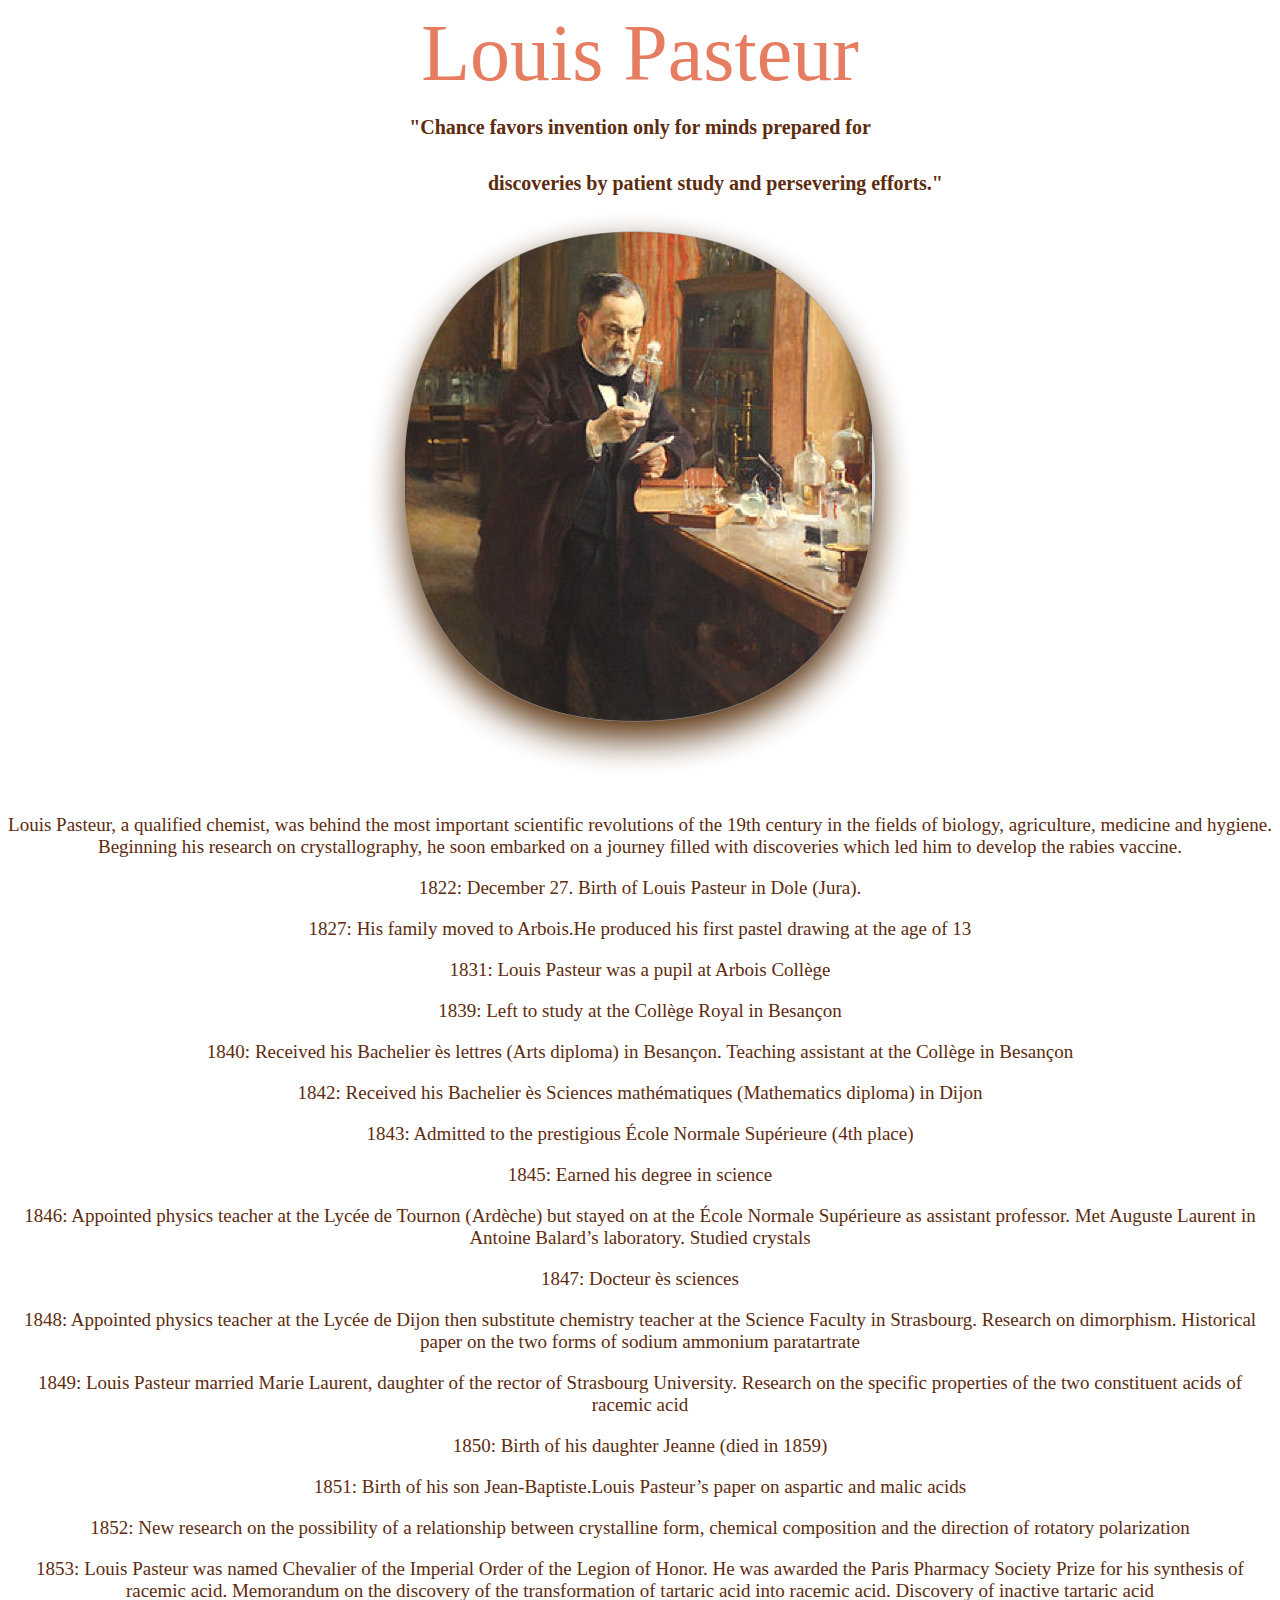
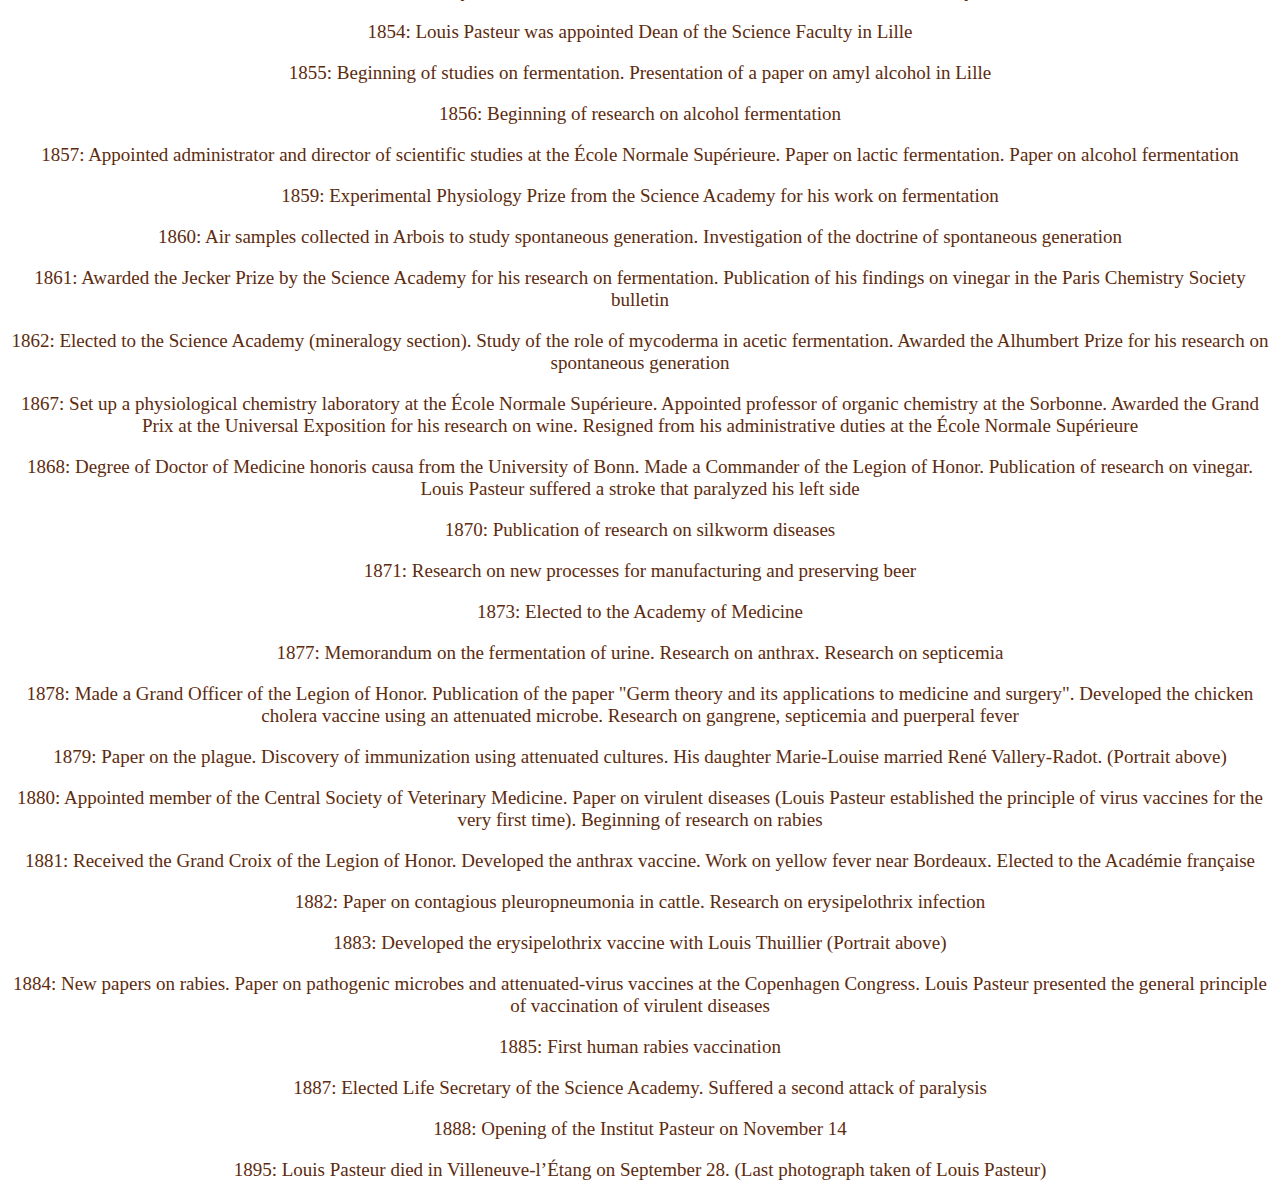
<file: index.html>
<!doctype html>
 <html>
  <head>
<link href="css/pasteur.css" rel="stylesheet" type="text/css">   </head>
<body
 <h1 id = "tittle">Louis Pasteur</h1>
  <div class= "bothquotes">
    <h2 class ="quote">"Chance favors invention only for minds prepared
  for</h2>
    <h2 class="quote2">discoveries by patient study and persevering efforts."</h2>
 </div>
    <img src ="./images/Group3.png">

<div class="events">
  </div>
    <p>Louis Pasteur, a qualified chemist, was behind the most important scientific revolutions of the 19th century in the fields of biology, agriculture, medicine and hygiene. Beginning his research on crystallography, he soon embarked on a journey filled with discoveries which led him to develop the rabies vaccine.
  </p>
  <p>
  1822: December 27. Birth of Louis Pasteur in Dole (Jura).</p>
  <p>1827: His family moved to Arbois.He produced his first pastel drawing at the age of 13</p>
  <p> 1831: Louis Pasteur was a pupil at Arbois Collège</p>
  <p>1839: Left to study at the Collège Royal in Besançon</p>
  <p>1840: Received his Bachelier ès lettres (Arts diploma) in Besançon. Teaching assistant at the Collège in Besançon</p>
  <p>1842: Received his Bachelier ès Sciences mathématiques (Mathematics diploma) in Dijon</p>
  <p>1843: Admitted to the prestigious École Normale Supérieure (4th place)</p>
  <p>1845: Earned his degree in science</p>
  <p>1846: Appointed physics teacher at the Lycée de Tournon (Ardèche) but stayed on at the École Normale Supérieure as assistant professor.
  Met Auguste Laurent in Antoine Balard’s laboratory. Studied crystals</P>
  <p>1847: Docteur ès sciences</p>
  <p>1848: Appointed physics teacher at the Lycée de Dijon then substitute chemistry teacher at the Science Faculty in Strasbourg. Research on dimorphism. Historical paper on the two forms of sodium ammonium paratartrate</p>
  <p>1849: Louis Pasteur married Marie Laurent, daughter of the rector of Strasbourg University. Research on the specific properties of the two constituent acids of racemic acid</p>
  <p>1850: Birth of his daughter Jeanne (died in 1859)</p>
  <P>1851: Birth of his son Jean-Baptiste.Louis Pasteur’s paper on aspartic and malic acids</p>
  <p>1852: New research on the possibility of a relationship between crystalline form, chemical composition and the direction of rotatory polarization</p>
  <p>1853: Louis Pasteur was named Chevalier of the Imperial Order of the Legion of Honor. He was awarded the Paris Pharmacy Society Prize for his synthesis of racemic acid. Memorandum on the discovery of the transformation of tartaric acid into racemic acid. Discovery of inactive tartaric acid</p>
  <p>1854: Louis Pasteur was appointed Dean of the Science Faculty in Lille</p>
  <p>1855: Beginning of studies on fermentation. Presentation of a paper on amyl alcohol in Lille</p>
  <p>1856: Beginning of research on alcohol fermentation</p>
  <p>1857: Appointed administrator and director of scientific studies at the École Normale Supérieure. Paper on lactic fermentation. Paper on alcohol fermentation</p>
  <p>1859: Experimental Physiology Prize from the Science Academy for his work on fermentation</p>
  <p>1860: Air samples collected in Arbois to study spontaneous generation. Investigation of the doctrine of spontaneous generation</p>
  <p>1861: Awarded the Jecker Prize by the Science Academy for his research on fermentation. Publication of his findings on vinegar in the Paris Chemistry Society bulletin</p>
  <p>1862: Elected to the Science Academy (mineralogy section). Study of the role of mycoderma in acetic fermentation. Awarded the Alhumbert Prize for his research on spontaneous generation</p>
  <p>1867: Set up a physiological chemistry laboratory at the École Normale Supérieure. Appointed professor of organic chemistry at the Sorbonne. Awarded the Grand Prix at the Universal Exposition for his research on wine. Resigned from his administrative duties at the École Normale Supérieure</p>
  <p>1868: Degree of Doctor of Medicine honoris causa from the University of Bonn. Made a Commander of the Legion of Honor. Publication of research on vinegar. Louis Pasteur suffered a stroke that paralyzed his left side</p>
  <p>1870: Publication of research on silkworm diseases</p>
  <p>1871: Research on new processes for manufacturing and preserving beer</p>
  <p>1873: Elected to the Academy of Medicine</p>
  <p>1877: Memorandum on the fermentation of urine. Research on anthrax. Research on septicemia</p>
  <p>1878: Made a Grand Officer of the Legion of Honor. Publication of the paper "Germ theory and its applications to medicine and surgery". Developed the chicken cholera vaccine using an attenuated microbe. Research on gangrene, septicemia and puerperal fever</p>
  <p>1879: Paper on the plague. Discovery of immunization using attenuated cultures. His daughter Marie-Louise married René Vallery-Radot. (Portrait above)</p>
  <p>1880: Appointed member of the Central Society of Veterinary Medicine. Paper on virulent diseases (Louis Pasteur established the principle of virus vaccines for the very first time). Beginning of research on rabies</p>
  <p>1881: Received the Grand Croix of the Legion of Honor. Developed the anthrax vaccine. Work on yellow fever near Bordeaux. Elected to the Académie française</p>
  <p>1882: Paper on contagious pleuropneumonia in cattle. Research on erysipelothrix infection</p>
  <p>1883: Developed the erysipelothrix vaccine with Louis Thuillier (Portrait above)</p>
  <p>1884: New papers on rabies. Paper on pathogenic microbes and attenuated-virus vaccines at the Copenhagen Congress. Louis Pasteur presented the general principle of vaccination of virulent diseases</p>
  <p>1885: First human rabies vaccination</p>
  <p>1887: Elected Life Secretary of the Science Academy. Suffered a second attack of paralysis</p>
  <p>1888: Opening of the Institut Pasteur on November 14</p>
  <p>1895: Louis Pasteur died in Villeneuve-l’Étang on September 28. (Last photograph taken of Louis Pasteur)</p>
</body>
</file>
<file: css/pasteur.css>
#tittle{
  color: #e67d60; 
  text-align: center;
  font-size: 80px;
  margin-bottom: 20px;
}
.quote{
  text-align: center;
  color: #5D2B0E;
  font-size: 20px;

}
.quote2{
  color: #5D2B0E;
  font-size: 20px;
  padding-left: 480px;
  float: left;
}
.bothquotes{
  padding-bottom: 50px;
}
p {
  font-size:19px;
  color: #5D2B0E;
}
body{
  text-align: center;
}
</file>
